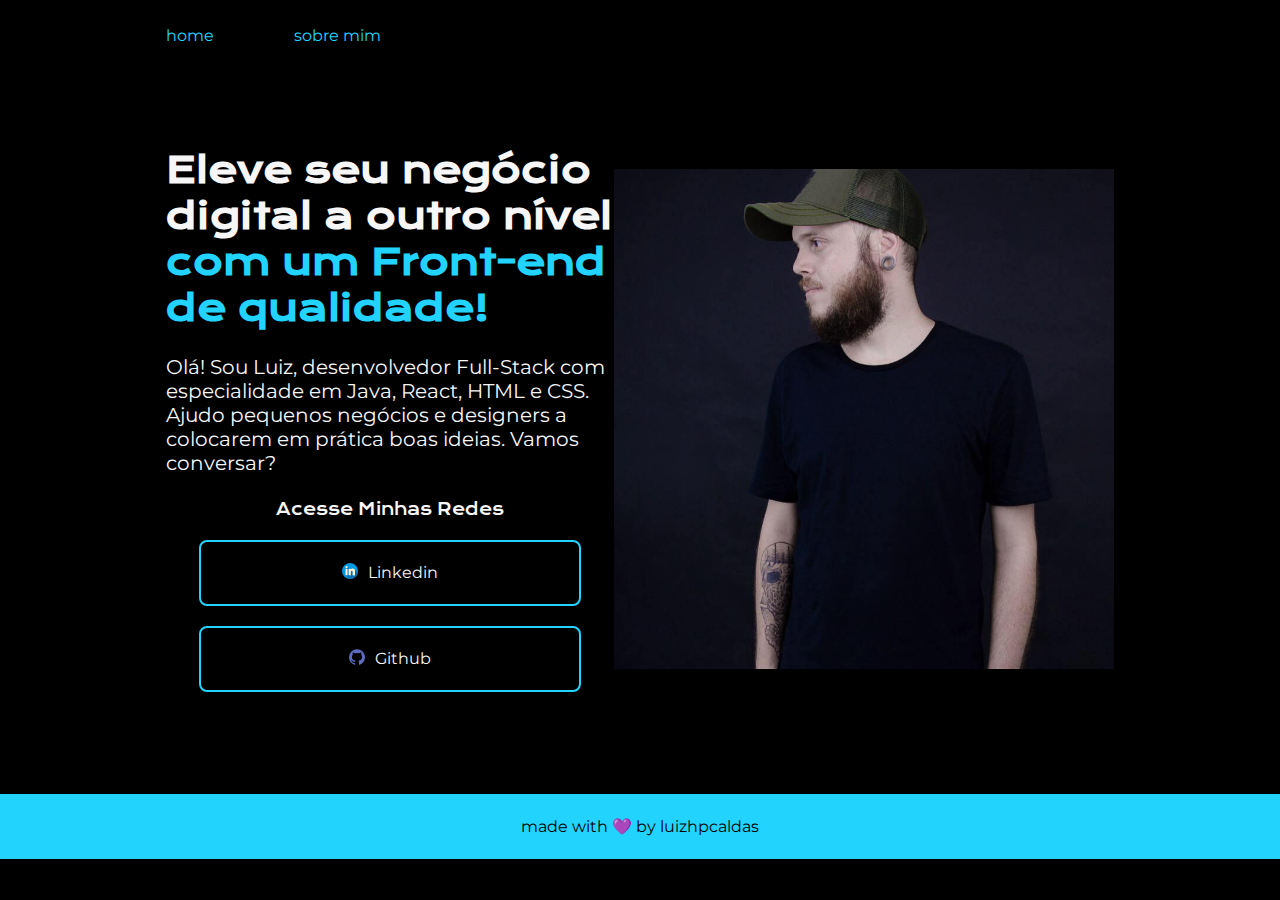
<file: index.html>
<!DOCTYPE html>
<html lang="en">
<head>
    <meta charset="UTF-8">
    <meta name="viewport" content="width=device-width, initial-scale=1.0">
    <link rel="stylesheet" href="./styles/style.css">
    <title>Portfolio | Luiz Henrique Caldas</title>
</head>
<body>
    <header class="cabecalho">
        <nav class="cabecalho__navegacao">
            <a class="cabecalho__navegacao__menu" href="index.html">home</a>
            <a class="cabecalho__navegacao__menu" href="about.html">sobre mim</a>
        </nav>
    </header>
    <main class="apresentacao">
        <section class="apresentacao__conteudo">
        <h1 class="apresentacao__conteudo__titulo">Eleve seu negócio digital a outro nível 
            <strong class="titulo-destaque"> com um Front-end de qualidade!</strong></h1>
            <p>Olá! Sou Luiz, desenvolvedor Full-Stack com especialidade em Java, React, HTML e CSS. 
            Ajudo pequenos negócios e designers a colocarem em prática boas ideias. Vamos conversar?</p>

                <div class="apresentacao__links">
                    <h2 class="aprentacao__sub">Acesse Minhas Redes</h2>
                    <a class="botoes" href="https://www.linkedin.com/in/luizhpcaldas/">
                        <img class="icon" src="./assets/linkedin.png">
                        Linkedin
                    </a>
                    <a class="botoes" href="https://github.com/LuizHpCaldas">
                        <img class="icon" src="./assets/github.png">
                        Github</a>
                </div>

        </section>
            <img src="assets/imagem.jpg" alt="Foto perfil">
    </main>
    <footer class="rodape">made with 💜 by luizhpcaldas</footer>
</body>
</html>
</file>
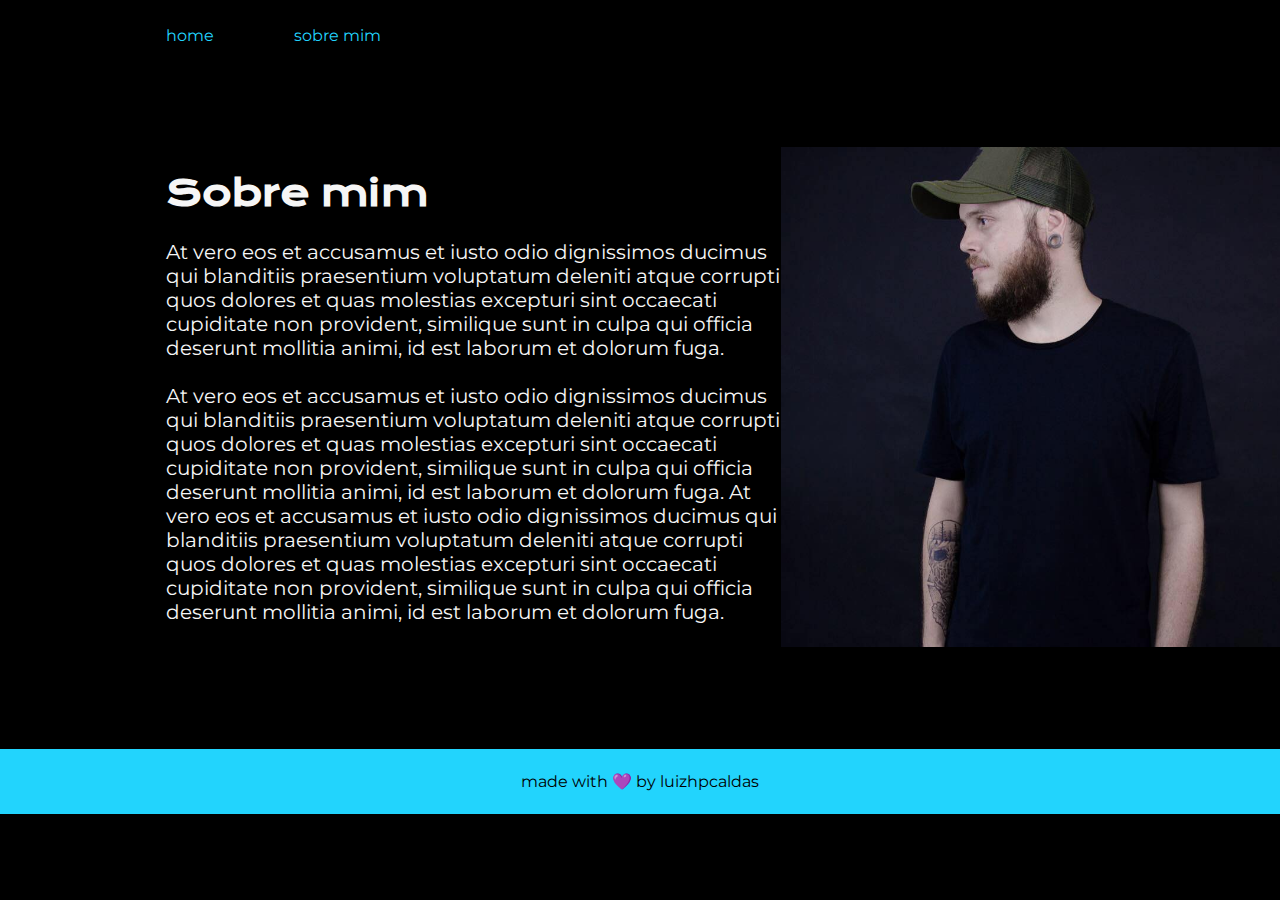
<file: about.html>
<!DOCTYPE html>
<html lang="pt-br">
<head>
    <meta charset="UTF-8">
    <meta name="viewport" content="width=device-width, initial-scale=1.0">
    <link rel="stylesheet" href="./styles/style.css">
    <title>Sobre Mim</title>
</head>
<body>

    <header class="cabecalho">
        <nav class="cabecalho__navegacao">
            <a class="cabecalho__navegacao__menu" href="index.html">home</a>
            <a class="cabecalho__navegacao__menu" href="about.html">sobre mim</a>
        </nav>
    </header>

<main class="apresentacao">
    <section class="apresentacao__conteudo">
        <h1 class="apresentacao__conteudo__titulo">Sobre mim</h1>
        <p class="apresentacao__conteudo">At vero eos et accusamus et iusto odio dignissimos ducimus qui 
            blanditiis praesentium voluptatum deleniti atque corrupti quos 
            dolores et quas molestias excepturi sint occaecati cupiditate 
            non provident, similique sunt in culpa qui officia deserunt 
            mollitia animi, id est laborum et dolorum fuga.</p>

        <p class="apresentacao__conteudo">At vero eos et accusamus et iusto odio dignissimos ducimus qui 
            blanditiis praesentium voluptatum deleniti atque corrupti quos 
            dolores et quas molestias excepturi sint occaecati cupiditate 
            non provident, similique sunt in culpa qui officia deserunt 
            mollitia animi, id est laborum et dolorum fuga.
            At vero eos et accusamus et iusto odio dignissimos ducimus qui 
            blanditiis praesentium voluptatum deleniti atque corrupti quos 
            dolores et quas molestias excepturi sint occaecati cupiditate 
            non provident, similique sunt in culpa qui officia deserunt 
            mollitia animi, id est laborum et dolorum fuga.
        </p>
    </section>
    <img src="assets/imagem.jpg" alt="Foto perfil">
</main>

 <footer class="rodape">made with 💜 by luizhpcaldas</footer>
    
</body>
</html>
</file>
<file: styles/style.css>
@import url('https://fonts.googleapis.com/css2?family=Krona+One&family=Montserrat:ital,wght@0,100..900;1,100..900&display=swap');

* {
    margin: 0;
    padding: 0;
}

body {
    background-color: #000000;
    color: #F6F6F6;
    
}
.cabecalho__navegacao{
    display: flex;
    gap: 80px;
}
.cabecalho{
    padding: 2% 0 0 13%;
}
.cabecalho__navegacao__menu{
    font-family: "Montserrat", sans-serif;
    color: #22D4FD;
    text-decoration: none;
}

.titulo-destaque {
    font-family: "Krona One", sans-serif;
    font-size: 36px;
    font-weight: 600;
    color: #22D4FD;
}

.apresentacao {
    padding: 8% 13%;
    display: flex;
    align-items: center;
    justify-content: space-between;
    
}

img {
    width: 500px;
    height: 500px;
}

.apresentacao__conteudo {
    width: 615px;
    display: flex;
    flex-direction: column;
    gap: 24px;
}

.apresentacao__conteudo__titulo{
    font-size: 36px;
    font-family: "Krona One", sans-serif;
}
p {
    font-size: 20px;
    font-family: "Montserrat", sans-serif;
}
.aprentacao__sub{
    font-family: "Krona One", sans-serif;
    font-weight: 200;
    font-size: 16px;
}

.apresentacao__links{
    display: flex;
    align-items: center;
    flex-direction: column;
    justify-content: space-between;
    gap: 20px;
}

.botoes {
    display: flex;
    justify-content: center;
    gap: 10px;
    border: 2px solid #22D4FD;
    width: 378px;
    text-align: center;
    border-radius: 8px;
    font-size: 16px;
    padding: 21.5px 0;
    text-decoration: none;
    color: #F6F6F6;
    font-family: "Montserrat", sans-serif;
    
}

.botoes:hover{
    background-color: #272727;
    border: #272727;
}

.icon {
    width: 16px;
    height: 16px;
}

.rodape{
    color: #000;
    background-color: #22D4FD;
    padding: 23px;
    text-align: center;
    font-family: "Montserrat", sans-serif;
   
}
</file>
